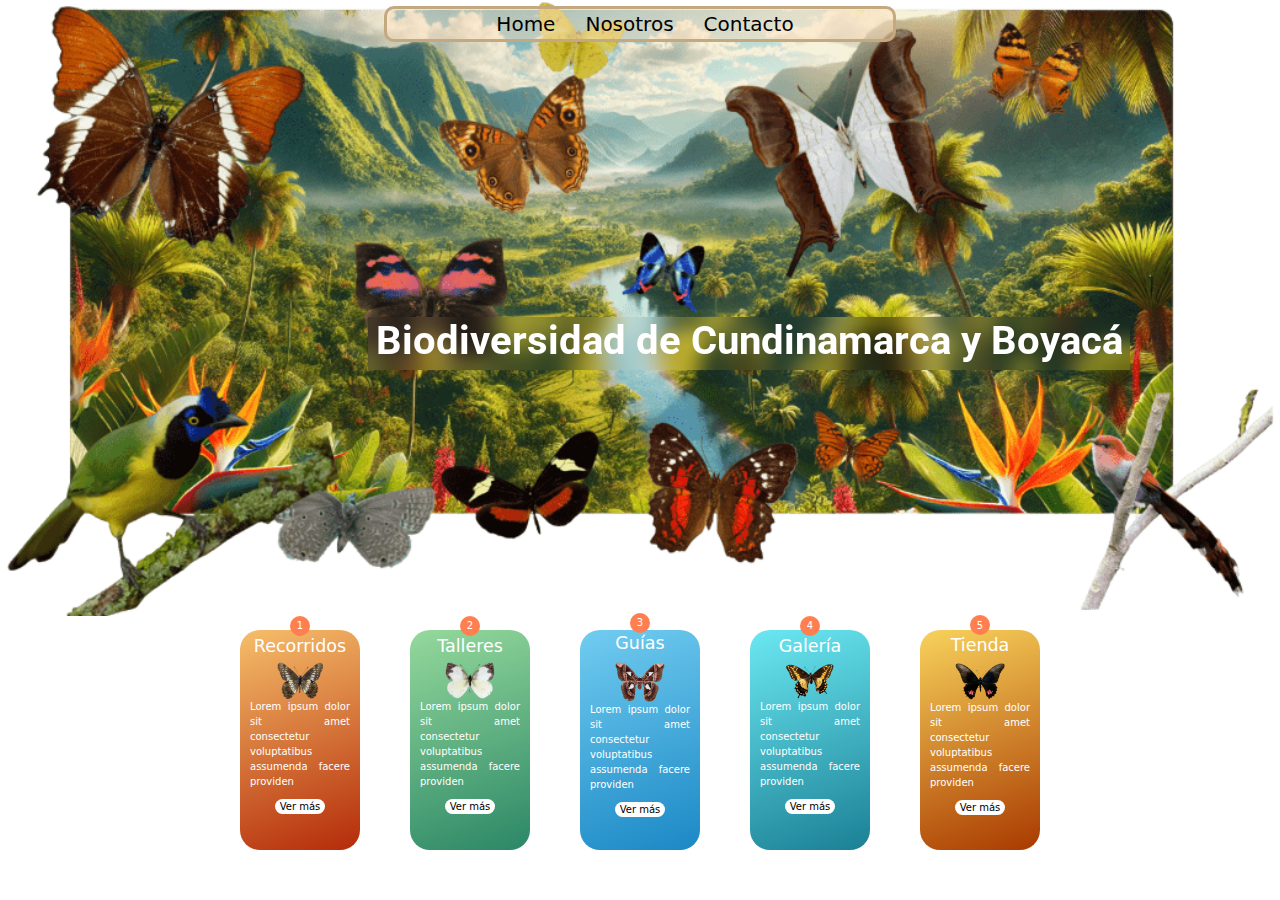
<file: index.html>
<!DOCTYPE html>
<html lang="es">

<head>
	<meta charset="UTF-8">
	<meta name="viewport" content="width=device-width, initial-scale=1">
	<title>Tibirita</title>
	<link href="https://cdn.jsdelivr.net/npm/bootstrap@5.3.0/dist/css/bootstrap.min.css" rel="stylesheet">
	<link rel="stylesheet" href="https://cdn.jsdelivr.net/npm/bootstrap-icons@1.11.3/font/bootstrap-icons.min.css">
	<link rel="stylesheet" href="styles.css">
	<link rel="preconnect" href="https://fonts.googleapis.com">
	<link rel="preconnect" href="https://fonts.gstatic.com" crossorigin>
	<link href="https://fonts.googleapis.com/css2?family=Tourney:ital,wght@0,100..900;1,100..900&display=swap"
		rel="stylesheet">
	<link href="https://fonts.googleapis.com/css2?family=Roboto:ital,wght@0,100..900;1,100..900&family=Tourney:ital,wght@0,100..900;1,100..900&display=swap" rel="stylesheet">
</head>

<body>

	<section class="section1 section-animada d-flex w-100 justify-content-center align-items-center"
		style="position: relative;">

		<div class="d-flex w-100 justify-content-center align-items-center">
			<nav class="d-flex justify-content-center ps-3 pe-3">
				<ul class="d-flex list-unstyled m-0 p-0" style="gap: 20px;">
					<li style="color: black;"><a href="/" style="text-decoration: none; color: black;">Home</a></li>
					<li style="color: black;">
						<button type="button" class="" style="border: none; background-color: transparent;" data-bs-toggle="modal"
							data-bs-target="#myModal1">
							Nosotros
						</button>
					</li>
					<li style="color: black;">
						<button type="button" class="" style="border: none; background-color: transparent;" data-bs-toggle="modal"
							data-bs-target="#myModal2">
							Contacto
						</button>
					</li>
					<!-- <li class="d-flex align-items-center">
						<i class="bi bi-search"></i>
						<input class="buscador" type="text" placeholder="Buscar">
					</li> -->
				</ul>
			</nav>
			<img class="portada" style="width: 99%;" src="imgs/portada.png" alt="">
			<div class="container position-absolute" style="width: auto; bottom: 40%; right: 15rem; backdrop-filter: blur(10px);">
				<h1 class="title text-center" style="">Biodiversidad de Cundinamarca y Boyacá</h1>
			</div>
		</div>

		<div class="modal" id="myModal1">
			<div class="modal-dialog" style="max-width: 80%; width: 80%;">
				<div class="modal-content">

					<!-- Modal Header -->
					<div class="modal-header">
						<h4 class="modal-title">Nosotros</h4>
						<button type="button" class="btn-close" data-bs-dismiss="modal"></button>
					</div>

					<!-- Modal body -->
					<div class="modal-body">
						Lorem ipsum dolor sit amet consectetur adipisicing elit. Aperiam aliquid consectetur quisquam natus placeat
						illo vitae ad veniam accusantium exercitationem! Ex expedita quidem placeat ipsam iusto enim sint eum
						repudiandae?
					</div>

					<!-- Modal footer -->
					<div class="modal-footer">
						<button type="button" class="btn btn-danger" data-bs-dismiss="modal">Cerrar</button>
					</div>

				</div>
			</div>
		</div>

		<div class="modal" id="myModal2">
			<div class="modal-dialog" style="max-width: 80%; width: 80%;">
				<div class="modal-content">

					<!-- Modal Header -->
					<div class="modal-header">
						<h4 class="modal-title">Contacto</h4>
						<button type="button" class="btn-close" data-bs-dismiss="modal"></button>
					</div>

					<!-- Modal body -->
					<div class="modal-body">
						<div>
							<h3>Teléfono</h3>
							<p>+57 3142075907</p>
						</div>
						<hr>
						<div>
							<h3>Correo</h3>
							<p>thhomasgt99@gmail.com</p>
						</div>
					</div>

					<!-- Modal footer -->
					<div class="modal-footer">
						<button type="button" class="btn btn-danger" data-bs-dismiss="modal">Cerrar</button>
					</div>

				</div>
			</div>
		</div>

		<div class="contenedor2 section-animada position-absolute">
			<div class="card card-1">
				<div class="card-num">1</div>
				<h3>Recorridos</h3>
				<img src="imgs/95.png" class="card-img" alt="">
				<p>Lorem ipsum dolor sit amet consectetur voluptatibus assumenda facere providen</p>
				<button class="btn-card recorridos">Ver más</button>
			</div>

			<div class="card card-2">
				<div class="card-num">2</div>
				<h3>Talleres</h3>
				<img src="imgs/112.png" class="card-img" alt="">
				<p>Lorem ipsum dolor sit amet consectetur voluptatibus assumenda facere providen</p>
				<button class="btn-card talleres">Ver más</button>
			</div>

			<div class="card card-3">
				<div class="card-num">3</div>
				<h3>Guías</h3>
				<img src="imgs/133.png" class="card-img" alt="">
				<p>Lorem ipsum dolor sit amet consectetur voluptatibus assumenda facere providen</p>
				<button class="btn-card guias">Ver más</button>
			</div>

			<div class="card card-4">
				<div class="card-num">4</div>
				<h3>Galería</h3>
				<img src="imgs/90.png" class="card-img" alt="">
				<p>Lorem ipsum dolor sit amet consectetur voluptatibus assumenda facere providen</p>
				<button class="btn-card galeria">Ver más</button>
			</div>

			<div class="card card-5">
				<div class="card-num">5</div>
				<h3>Tienda</h3>
				<img src="imgs/201.png" class="card-img" alt="">
				<p>Lorem ipsum dolor sit amet consectetur voluptatibus assumenda facere providen</p>
				<button class="btn-card tienda">Ver más</button>
			</div>

		</div>
	</section>

	<section class="section2 d-none">
		<h1>holis</h1>
	</section>

	<script src="https://cdn.jsdelivr.net/npm/bootstrap@5.3.0/dist/js/bootstrap.bundle.min.js"></script>
	<script>
		document.addEventListener("DOMContentLoaded", function () {
			const contentMap = {
				"recorridos": "<iframe src='./pages/recorridos.html' width='100%' height='1000px' scrolling='si'></iframe>",
				"talleres": "<iframe src='./pages/talleres.html' width='100%' height='725px' scrolling='si'></iframe>",
				"guias": "<iframe src='./pages/guias.html' width='100%' height='725px' scrolling='si'></iframe>",
				"galeria": "<iframe src='./pages/galeria.html' width='100%' height='725px' scrolling='si'></iframe>",
				"tienda": "<iframe src='./pages/tienda.html' width='100%' height='725px' scrolling='si'></iframe>",
				"default": "Pagina no encontrada"
			};

			function switchSection(contentKey) {
				const section1 = document.querySelector(".section1");
				const section2 = document.querySelector(".section2");

				if (section1) {
					section1.classList.add("salida");
					setTimeout(() => section1.classList.add("d-none"), 700);
				}

				if (section2) {
					section2.classList.remove("d-none");
					setTimeout(() => section2.classList.add("d-flex", "section-animada"), 700)
					section2.innerHTML = contentMap[contentKey] || contentMap["default"];
				}
			}

			document.querySelectorAll(".btn-card").forEach(button => {
				button.addEventListener("click", function () {
					const secondClass = button.classList[1];
					if (secondClass) {
						switchSection(secondClass);
					}
				});
			});

			function loadDynamicContent() {
				const params = new URLSearchParams(window.location.search);
				const page = params.get("page");
				if (page) {
					switchSection(page);
				}
			}

			loadDynamicContent();
		});
	</script>
</body>

</html>
</file>
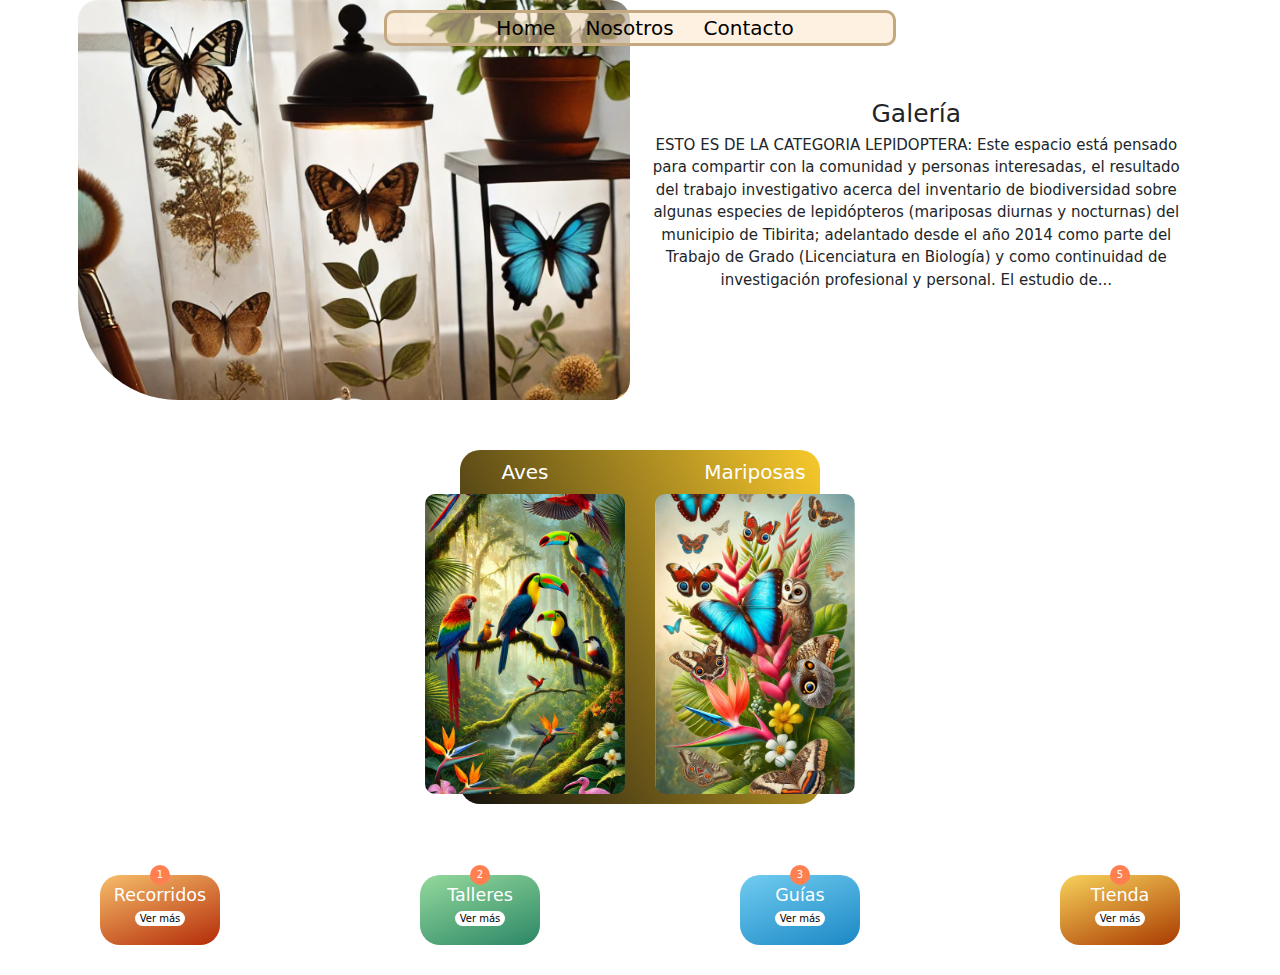
<file: pages/galeria.html>
<!DOCTYPE html>
<html lang="en">

<head>
	<meta charset="UTF-8">
	<meta name="viewport" content="width=device-width, initial-scale=1">
	<title>Tibirita</title>
	<link href="https://cdn.jsdelivr.net/npm/bootstrap@5.3.0/dist/css/bootstrap.min.css" rel="stylesheet">
	<link rel="stylesheet" href="https://cdn.jsdelivr.net/npm/bootstrap-icons@1.11.3/font/bootstrap-icons.min.css">
	<link rel="stylesheet" href="../styles.css">
	<link rel="preconnect" href="https://fonts.googleapis.com">
	<link rel="preconnect" href="https://fonts.gstatic.com" crossorigin>
	<link href="https://fonts.googleapis.com/css2?family=Tourney:ital,wght@0,100..900;1,100..900&display=swap"
		rel="stylesheet">
</head>

<body>
	<section class="section1 section-animada d-flex w-100 justify-content-center align-items-center flex-column"
		style="position: relative;">
		<div class="d-flex w-100 justify-content-center align-items-center contenedor-recorridos container">
			<nav class="d-flex justify-content-center ps-3 pe-3">
				<ul class="d-flex list-unstyled m-0 p-0" style="gap: 20px;">
					<li style="color: black;"><a href="/" style="text-decoration: none; color: black;">Home</a></li>
					<li style="color: black;">
						<button type="button" class="" style="border: none; background-color: transparent;" data-bs-toggle="modal"
							data-bs-target="#myModal1">
							Nosotros
						</button>
					</li>
					<li style="color: black;">
						<button type="button" class="" style="border: none; background-color: transparent;" data-bs-toggle="modal"
							data-bs-target="#myModal2">
							Contacto
						</button>
					</li>
					<!-- <li class="d-flex align-items-center">
						<i class="bi bi-search"></i>
						<input class="buscador" type="text" placeholder="Buscar">
					</li> -->
				</ul>
			</nav>
			<!-- <img class="portada" style="margin-top: 5rem" src="../imgs/portada1.png" alt=""> -->
			<div class="parallax parallax-galeria"></div>
			<div class="contenedor-texto" style="margin: 1rem; text-align: center;">
				<h1>Galería</h1>
				<p>ESTO ES DE LA CATEGORIA LEPIDOPTERA: Este espacio está pensado para compartir con la comunidad y personas
					interesadas, el resultado del trabajo investigativo acerca del inventario de biodiversidad sobre algunas
					especies de lepidópteros (mariposas diurnas y nocturnas) del municipio de Tibirita; adelantado desde el año
					2014 como parte del Trabajo de Grado (Licenciatura en Biología) y como continuidad de investigación
					profesional y personal. El estudio de...</p>
			</div>
		</div>

		<div class="modal" id="myModal1">
			<div class="modal-dialog" style="max-width: 80%; width: 80%;">
				<div class="modal-content">

					<!-- Modal Header -->
					<div class="modal-header">
						<h4 class="modal-title">Nosotros</h4>
						<button type="button" class="btn-close" data-bs-dismiss="modal"></button>
					</div>

					<!-- Modal body -->
					<div class="modal-body">
						Lorem ipsum dolor sit amet consectetur adipisicing elit. Aperiam aliquid consectetur quisquam natus placeat
						illo vitae ad veniam accusantium exercitationem! Ex expedita quidem placeat ipsam iusto enim sint eum
						repudiandae?
					</div>

					<!-- Modal footer -->
					<div class="modal-footer">
						<button type="button" class="btn btn-danger" data-bs-dismiss="modal">Cerrar</button>
					</div>

				</div>
			</div>
		</div>

		<div class="modal" id="myModal2">
			<div class="modal-dialog" style="max-width: 80%; width: 80%;">
				<div class="modal-content">

					<!-- Modal Header -->
					<div class="modal-header">
						<h4 class="modal-title">Contacto</h4>
						<button type="button" class="btn-close" data-bs-dismiss="modal"></button>
					</div>

					<!-- Modal body -->
					<div class="modal-body">
						<div>
							<h3>Teléfono</h3>
							<p>+57 3142075907</p>
						</div>
						<hr>
						<div>
							<h3>Correo</h3>
							<p>thhomasgt99@gmail.com</p>
						</div>
					</div>

					<!-- Modal footer -->
					<div class="modal-footer">
						<button type="button" class="btn btn-danger" data-bs-dismiss="modal">Close</button>
					</div>

				</div>
			</div>
		</div>

		<div class="modal" id="myModal3">
			<div class="modal-dialog" style="max-width: 80%; width: 80%;">
				<div class="modal-content">

					<!-- Modal Header -->
					<div class="modal-header">
						<h4 class="modal-title">Aves</h4>
						<button type="button" class="btn-close" data-bs-dismiss="modal"></button>
					</div>

					<!-- Modal body -->
					<div class="modal-body d-grid gap-2 modal-animal" style="">
						<div>
							<img src="../imgs/carriqui.png" alt="">
							<span>Nombre</span>
						</div>

						<div>
							<img src="../imgs/cuco_ardilla.png" alt="">
							<span>Nombre</span>
						</div>

						<div>
							<img src="../imgs/cuco_ardilla.png" alt="">
							<span>Nombre</span>
						</div>

					</div>

					<!-- Modal footer -->
					<div class="modal-footer">
						<button type="button" class="btn btn-danger" data-bs-dismiss="modal">Close</button>
					</div>

				</div>
			</div>
		</div>

		<div class="modal" id="myModal4">
			<div class="modal-dialog" style="max-width: 80%; width: 80%;">
				<div class="modal-content">

					<!-- Modal Header -->
					<div class="modal-header">
						<h1 class="modal-title">Mariposas</h1>
						<button type="button" class="btn-close" data-bs-dismiss="modal"></button>
					</div>

					<!-- Modal body -->
					<div class="modal-body d-grid gap-2 modal-animal">
						<div style="width: 80%; margin-left: 1rem;  border-radius: 50px;background: #e0e0e0; box-shadow:  20px 20px 14px #bebebe,-20px -20px 14px transparent; padding: 3rem;">
							<img src="../imgs/112.png" alt="">
							<span style="text-align: left;display: flex;">
								<h4 style="font-weight: bold;">Nombre específico:</h4> <i style="padding-left: 1rem;">thomas</i>
							</span>
							<span style="text-align: left;display: flex;">
								<h4 style="font-weight: bold;">Nombre común:</h4>
								<div style="padding-left: 1rem;">thomas</div>
							</span>
							<span style="text-align: left; text-align: justify;">
								<h4 style="font-weight: bold; display: inline;">Descripción:</h4>
								Lorem ipsum dolor sit amet consectetur adipisicing elit. Aperiam aliquid consectetur quisquam natus
								placeat
								illo vitae ad veniam accusantium exercitationem! Ex expedita quidem placeat ipsam iusto enim sint eum
								repudiandae?
							</span>
						</div>

						<div style="width: 80%; margin-left: 1rem; margin-top: 3rem; border-radius: 50px; background: #e0e0e0; box-shadow:  20px 20px 14px #bebebe,-20px -20px 14px transparent; padding: 3rem;">
							<img src="../imgs/133.png" alt="">
							<span style="text-align: left;display: flex;">
								<h4 style="font-weight: bold;">Nombre específico:</h4> <i style="padding-left: 1rem;">thomas</i>
							</span>
							<span style="text-align: left;display: flex;">
								<h4 style="font-weight: bold;">Nombre común:</h4>
								<div style="padding-left: 1rem;">thomas</div>
							</span>
							<span style="text-align: left; text-align: justify;">
								<h4 style="font-weight: bold; display: inline;">Descripción:</h4>
								Lorem ipsum dolor sit amet consectetur adipisicing elit. Aperiam aliquid consectetur quisquam natus
								placeat
								illo vitae ad veniam accusantium exercitationem! Ex expedita quidem placeat ipsam iusto enim sint eum
								repudiandae?
							</span>
						</div>

						<div>
							<img src="../imgs/133.png" alt="">
							<span>Nombre</span>
						</div>

						<div>
							<img src="../imgs/201.png" alt="">
							<span>Nombre</span>
						</div>

						<div>
							<img src="../imgs/201.png" alt="">
							<span>Nombre</span>
						</div>
					</div>

					<!-- Modal footer -->
					<div class="modal-footer">
						<button type="button" class="btn btn-danger" data-bs-dismiss="modal">Close</button>
					</div>

				</div>
			</div>
		</div>

		<div class="card-white" style=" ">

			<div class="card-recorridos d-grid gap-5" style="width: 80%;">
				<div class="d-flex" style="flex-direction: column;">
					<h2>Aves</h2>
					<div class="card-container">
						<div class="card-galeria">
							<div class="card-face card-face-aves front">
								<!-- <img src="../imgs/aves.png" alt="" style="width: 100%;"> -->
							</div>
							<div class="card-face back">
								<button type="button" class="boton-galeria" style="border: none;" data-bs-toggle="modal"
									data-bs-target="#myModal3">
									Ver Galería de Aves
								</button>
							</div>
						</div>
					</div>
				</div>

				<div class="d-flex" style="flex-direction: column;">
					<h2>Mariposas</h2>
					<div class="card-container">
						<div class="card-galeria">
							<div class="card-face card-face-mariposas front">
								<!-- <img src="../imgs/aves.png" alt="" style="width: 100%;"> -->
							</div>
							<div class="card-face back">
								<button type="button" class="boton-galeria" style="border: none;" data-bs-toggle="modal"
									data-bs-target="#myModal4">
									Ver Galería de Mariposas
								</button>
							</div>
						</div>
					</div>
				</div>
			</div>

		</div>
		<hr>
		<div class="d-flex justify-content-around w-100 mb-5">
			<div class="card card-1" style="padding-top: 2rem;height: 7rem;">
				<div class="card-num">1</div>
				<h3>Recorridos</h3>
				<button class="btn-card recorridos">Ver más</button>
			</div>

			<div class="card card-2" style="padding-top: 2rem;height: 7rem;">
				<div class="card-num">2</div>
				<h3>Talleres</h3>
				<button class="btn-card talleres">Ver más</button>
			</div>

			<div class="card card-3" style="padding-top: 2rem;height: 7rem;">
				<div class="card-num">3</div>
				<h3>Guías</h3>
				<button class="btn-card guias">Ver más</button>
			</div>

			<!-- <div class="card card-4" style="padding-top: 2rem;height: 7rem;">
				<div class="card-num">4</div>
				<h3>Galería</h3>
				<button class="btn-card galeria">Ver más</button>
			</div> -->

			<div class="card card-5" style="padding-top: 2rem;height: 7rem;">
				<div class="card-num">5</div>
				<h3>Tienda</h3>
				<button class="btn-card tienda">Ver más</button>
			</div>
		</div>
	</section>

	<section class="section2 d-none">
		<h1>holis</h1>
	</section>

	<script src="https://cdn.jsdelivr.net/npm/bootstrap@5.3.0/dist/js/bootstrap.bundle.min.js"></script>
	<script>
		document.addEventListener("DOMContentLoaded", function () {
			const contentMap = {
				"recorridos": "<iframe src='./recorridos.html' width='100%' height='1000px' scrolling='si'></iframe>",
				"talleres": "<iframe src='./talleres.html' width='100%' height='725px' scrolling='si'></iframe>",
				"guias": "<iframe src='./guias.html' width='100%' height='725px' scrolling='si'></iframe>",
				"galeria": "<iframe src='./galeria.html' width='100%' height='725px' scrolling='si'></iframe>",
				"tienda": "<iframe src='./tienda.html' width='100%' height='725px' scrolling='si'></iframe>",
				"default": "Pagina no encontrada"
			};

			function switchSection(contentKey) {
				const section1 = document.querySelector(".section1");
				const section2 = document.querySelector(".section2");

				if (section1) {
					section1.classList.add("salida");
					setTimeout(() => section1.classList.add("d-none"), 700);
				}

				if (section2) {
					section2.classList.remove("d-none");
					setTimeout(() => section2.classList.add("d-flex", "section-animada"), 700)
					section2.innerHTML = contentMap[contentKey] || contentMap["default"];
				}
			}

			document.querySelectorAll(".btn-card").forEach(button => {
				button.addEventListener("click", function () {
					const secondClass = button.classList[1];
					if (secondClass) {
						switchSection(secondClass);
					}
				});
			});

			function loadDynamicContent() {
				const params = new URLSearchParams(window.location.search);
				const page = params.get("page");
				if (page) {
					switchSection(page);
				}
			}

			loadDynamicContent();
		});
	</script>
</body>

</html>
</file>
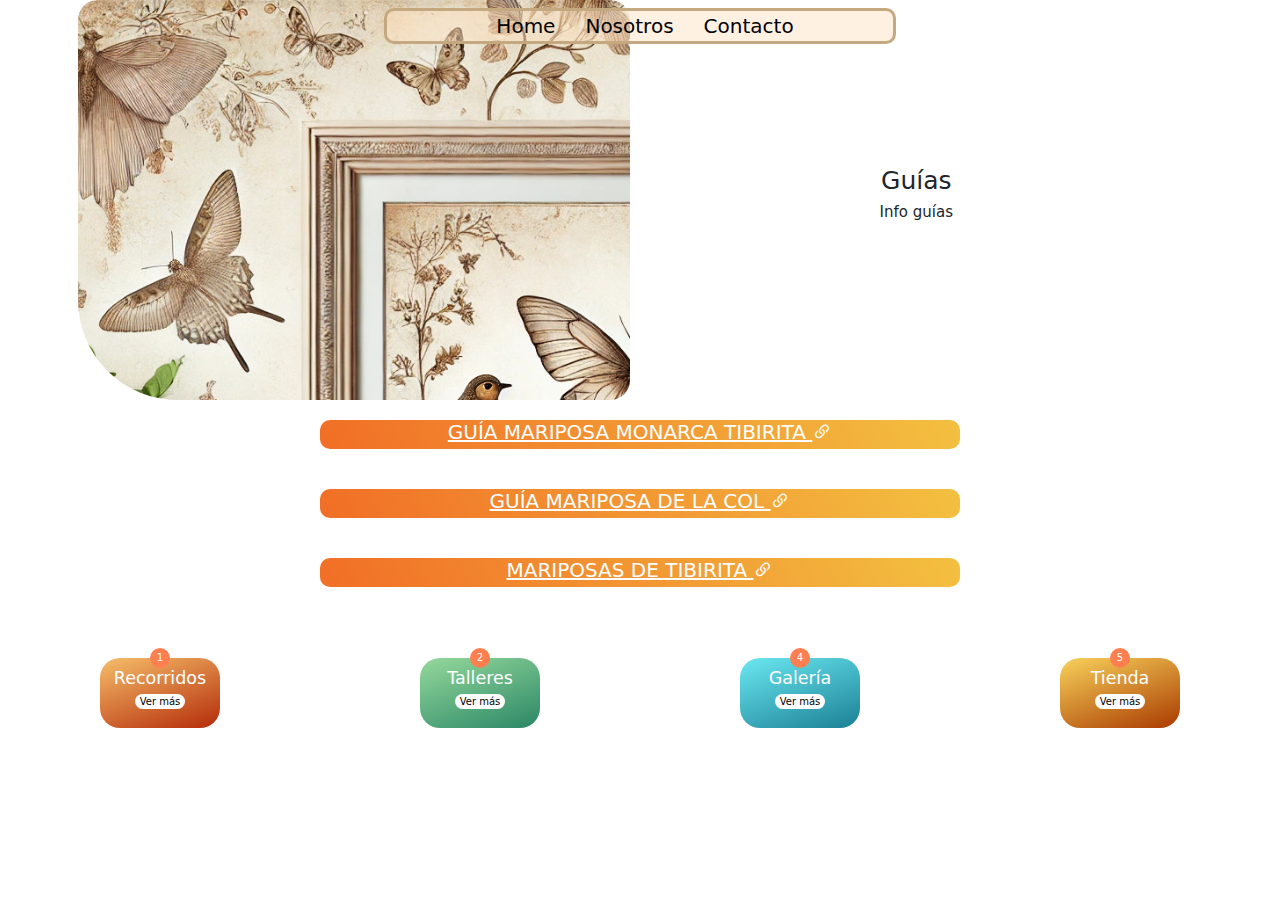
<file: pages/guias.html>
<!DOCTYPE html>
<html lang="en">

<head>
  <meta charset="UTF-8">
  <meta name="viewport" content="width=device-width, initial-scale=1">
  <title>Tibirita</title>
  <link href="https://cdn.jsdelivr.net/npm/bootstrap@5.3.0/dist/css/bootstrap.min.css" rel="stylesheet">
  <link rel="stylesheet" href="https://cdn.jsdelivr.net/npm/bootstrap-icons@1.11.3/font/bootstrap-icons.min.css">
  <link rel="stylesheet" href="../styles.css">
  <link rel="preconnect" href="https://fonts.googleapis.com">
  <link rel="preconnect" href="https://fonts.gstatic.com" crossorigin>
  <link href="https://fonts.googleapis.com/css2?family=Tourney:ital,wght@0,100..900;1,100..900&display=swap"
    rel="stylesheet">
</head>

<body>
  <section class="section1 section-animada d-flex w-100 justify-content-center align-items-center flex-column"
    style="position: relative;">
    <div class="d-flex w-100 justify-content-center align-items-center contenedor-recorridos container">
      <nav class="d-flex justify-content-center ps-3 pe-3">
				<ul class="d-flex list-unstyled m-0 p-0" style="gap: 20px;">
					<li style="color: black;"><a href="/" style="text-decoration: none; color: black;">Home</a></li>
					<li style="color: black;">
						<button type="button" class="" style="border: none; background-color: transparent;" data-bs-toggle="modal"
							data-bs-target="#myModal1">
							Nosotros
						</button>
					</li>
					<li style="color: black;">
						<button type="button" class="" style="border: none; background-color: transparent;" data-bs-toggle="modal"
							data-bs-target="#myModal2">
							Contacto
						</button>
					</li>
					<!-- <li class="d-flex align-items-center">
						<i class="bi bi-search"></i>
						<input class="buscador" type="text" placeholder="Buscar">
					</li> -->
				</ul>
			</nav>
      <!-- <img class="portada" style="margin-top: 5rem" src="../imgs/portada3.png" alt=""> -->
       <div class="parallax parallax-guias"></div>
      <div class="contenedor-texto" style="margin: 1rem; text-align: center;">
        <h1>Guías</h1>
        <p>Info guías</p>

      </div>
    </div>

    <div class="modal" id="myModal1">
			<div class="modal-dialog" style="max-width: 80%; width: 80%;">
				<div class="modal-content">

					<!-- Modal Header -->
					<div class="modal-header">
						<h4 class="modal-title">Nosotros</h4>
						<button type="button" class="btn-close" data-bs-dismiss="modal"></button>
					</div>

					<!-- Modal body -->
					<div class="modal-body">
						Lorem ipsum dolor sit amet consectetur adipisicing elit. Aperiam aliquid consectetur quisquam natus placeat
						illo vitae ad veniam accusantium exercitationem! Ex expedita quidem placeat ipsam iusto enim sint eum
						repudiandae?
					</div>

					<!-- Modal footer -->
					<div class="modal-footer">
						<button type="button" class="btn btn-danger" data-bs-dismiss="modal">Cerrar</button>
					</div>

				</div>
			</div>
		</div>

		<div class="modal" id="myModal2">
			<div class="modal-dialog" style="max-width: 80%; width: 80%;">
				<div class="modal-content">

					<!-- Modal Header -->
					<div class="modal-header">
						<h4 class="modal-title">Contacto</h4>
						<button type="button" class="btn-close" data-bs-dismiss="modal"></button>
					</div>

					<!-- Modal body -->
					<div class="modal-body">
						<div>
							<h3>Teléfono</h3>
							<p>+57 3142075907</p>
						</div>
						<hr>
						<div>
							<h3>Correo</h3>
							<p>thhomasgt99@gmail.com</p>
						</div>
					</div>

					<!-- Modal footer -->
					<div class="modal-footer">
						<button type="button" class="btn btn-danger" data-bs-dismiss="modal">Cerrar</button>
					</div>

				</div>
			</div>
		</div>

    <div class="container-guias d-flex justify-content-between mb-5" style="flex-direction: column;">

      <a target="_blank"
        href="https://fieldguides.fieldmuseum.org/es/gu%C3%ADas/gu%C3%ADa/1067?fbclid=PAZXh0bgNhZW0CMTEAAaYWDt6UWFzbm5YRPOukIk96HHLySD0MumlHvSKlO9RFeu9WTZhddkCtbMQ_aem_HgegjCUBN9AJWV0X_4Xq5g"
        style="text-align: center; color: white; background-color: #FBAB7E;background-color: #f16e26;
background-image: linear-gradient(62deg, #f16e26 0%, #f3c040 100%); margin-bottom: 2rem; margin-top: 2rem;width: 100%;">
        <h2>GUÍA MARIPOSA MONARCA TIBIRITA <i class="bi bi-link-45deg"></i></h2>
      </a>

      <a target="_blank"
        href="https://fieldguides.fieldmuseum.org/es/gu%C3%ADas/gu%C3%ADa/1068?fbclid=PAZXh0bgNhZW0CMTEAAaaxs6Doyr7mHoxhwSv4_-wUpgvhqghscaMiisNHqlkieivKpNl8Wp7Coh0_aem_RR8qASgY-8atfA7859YRGg"
        style="text-align: center; color: white; background-color: #FBAB7E;background-color: #f16e26;
background-image: linear-gradient(62deg, #f16e26 0%, #f3c040 100%);
 margin-bottom: 2rem; margin-top: 2rem;width: 100%;">
        <h2>GUÍA MARIPOSA DE LA COL <i class="bi bi-link-45deg"></i></h2>
      </a>

      <a target="_blank"
        href="https://fieldguides.cidersoft.com/es/gu%C3%ADas/gu%C3%ADa/507?fbclid=PAZXh0bgNhZW0CMTEAAaZdJfilRoUQrdJB7x9yM_LkgN8qLF_6O5vvzYBHxWNTwNKb7hfuCgALq3U_aem_l-dMsjp22LMj0WYDL_56SA"
        style="text-align: center; color: white; background-color: #FBAB7E;background-color: #f16e26;
background-image: linear-gradient(62deg, #f16e26 0%, #f3c040 100%);
 margin-bottom: 2rem; margin-top: 2rem;width: 100%;">
        <h2>MARIPOSAS DE TIBIRITA <i class="bi bi-link-45deg"></i></h2>
      </a>

    </div>
    <hr>
    <div class="d-flex justify-content-around w-100 mb-5">
      <div class="card card-1" style="padding-top: 2rem;height: 7rem;">
        <div class="card-num">1</div>
        <h3>Recorridos</h3>
        <button class="btn-card recorridos">Ver más</button>
      </div>

      <div class="card card-2" style="padding-top: 2rem;height: 7rem;">
        <div class="card-num">2</div>
        <h3>Talleres</h3>
        <button class="btn-card talleres">Ver más</button>
      </div>

      <!-- <div class="card card-3" style="padding-top: 2rem;height: 7rem;">
				<div class="card-num">3</div>
				<h3>Guías</h3>
				<button class="btn-card guias">Ver más</button>
			</div> -->

      <div class="card card-4" style="padding-top: 2rem;height: 7rem;">
        <div class="card-num">4</div>
        <h3>Galería</h3>
        <button class="btn-card galeria">Ver más</button>
      </div>

      <div class="card card-5" style="padding-top: 2rem;height: 7rem;">
        <div class="card-num">5</div>
        <h3>Tienda</h3>
        <button class="btn-card tienda">Ver más</button>
      </div>
    </div>
  </section>

  <section class="section2 d-none">
    <h1>holis</h1>
  </section>

  <script src="https://cdn.jsdelivr.net/npm/bootstrap@5.3.0/dist/js/bootstrap.bundle.min.js"></script>
  <script>
    document.addEventListener("DOMContentLoaded", function () {
      const contentMap = {
        "recorridos": "<iframe src='./recorridos.html' width='100%' height='1000px' scrolling='si'></iframe>",
        "talleres": "<iframe src='./talleres.html' width='100%' height='725px' scrolling='si'></iframe>",
        "guias": "<iframe src='./guias.html' width='100%' height='725px' scrolling='si'></iframe>",
        "galeria": "<iframe src='./galeria.html' width='100%' height='725px' scrolling='si'></iframe>",
        "tienda": "<iframe src='./tienda.html' width='100%' height='725px' scrolling='si'></iframe>",
        "default": "Pagina no encontrada"
      };

      function switchSection(contentKey) {
        const section1 = document.querySelector(".section1");
        const section2 = document.querySelector(".section2");

        if (section1) {
          section1.classList.add("salida");
          setTimeout(() => section1.classList.add("d-none"), 700);
        }

        if (section2) {
          section2.classList.remove("d-none");
          setTimeout(() => section2.classList.add("d-flex", "section-animada"), 700)
          section2.innerHTML = contentMap[contentKey] || contentMap["default"];
        }
      }

      document.querySelectorAll(".btn-card").forEach(button => {
        button.addEventListener("click", function () {
          const secondClass = button.classList[1];
          if (secondClass) {
            switchSection(secondClass);
          }
        });
      });

      function loadDynamicContent() {
        const params = new URLSearchParams(window.location.search);
        const page = params.get("page");
        if (page) {
          switchSection(page);
        }
      }

      loadDynamicContent();
    });
  </script>
</body>

</html>
</file>
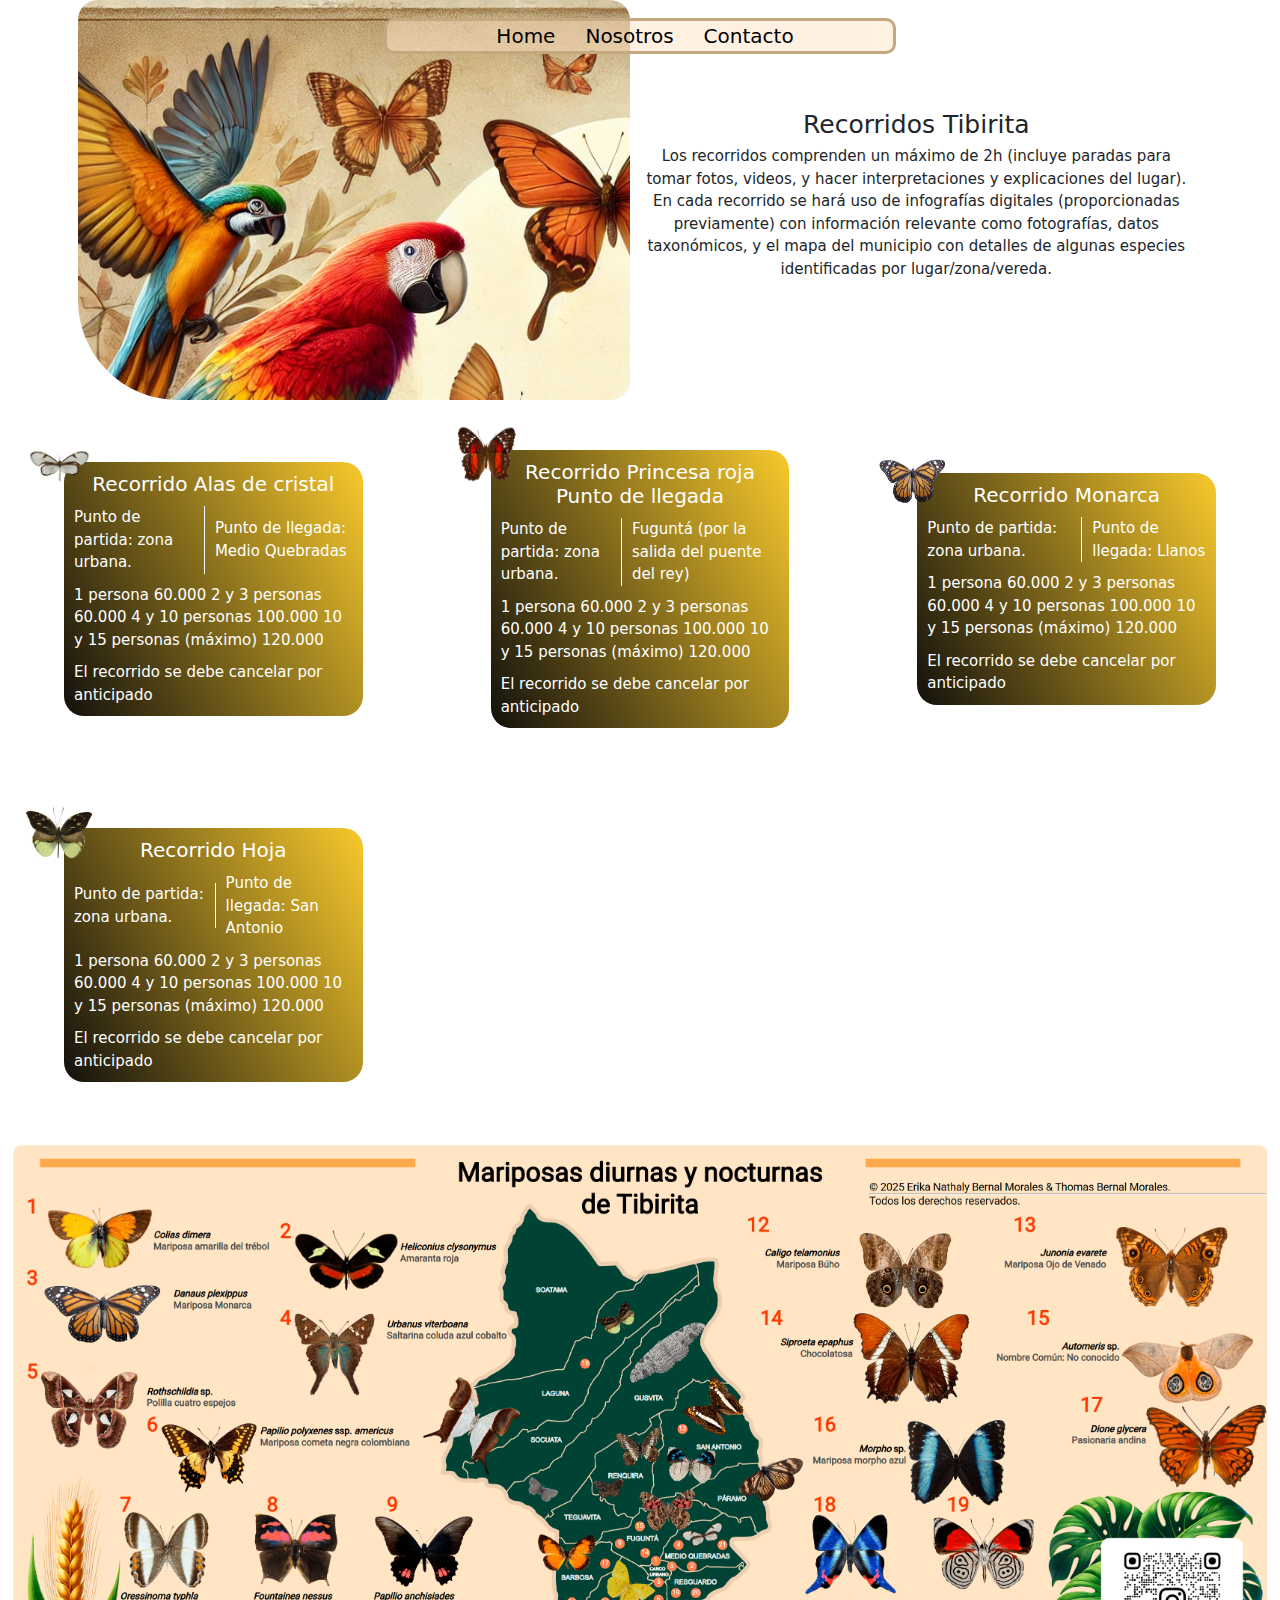
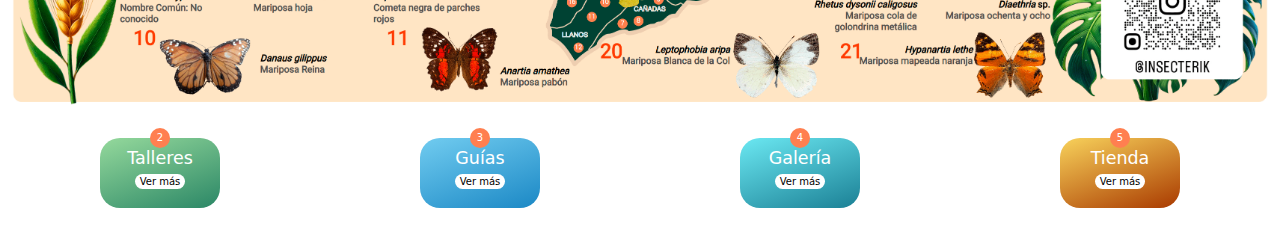
<file: pages/recorridos.html>
<!DOCTYPE html>
<html lang="en">

<head>
	<meta charset="UTF-8">
	<meta name="viewport" content="width=device-width, initial-scale=1">
	<title>Tibirita</title>
	<link href="https://cdn.jsdelivr.net/npm/bootstrap@5.3.0/dist/css/bootstrap.min.css" rel="stylesheet">
	<link rel="stylesheet" href="https://cdn.jsdelivr.net/npm/bootstrap-icons@1.11.3/font/bootstrap-icons.min.css">
	<link rel="stylesheet" href="../styles.css">
	<link rel="preconnect" href="https://fonts.googleapis.com">
	<link rel="preconnect" href="https://fonts.gstatic.com" crossorigin>
	<link href="https://fonts.googleapis.com/css2?family=Tourney:ital,wght@0,100..900;1,100..900&display=swap"
		rel="stylesheet">
</head>

<body>
	<section class="section1 section-animada d-flex w-100 justify-content-center align-items-center flex-column"
		style="position: relative;">
		<div class="d-flex w-100 justify-content-center align-items-center contenedor-recorridos container">
			
			<nav class="d-flex justify-content-center ps-3 pe-3">
				<ul class="d-flex list-unstyled m-0 p-0" style="gap: 20px;">
					<li style="color: black;"><a href="/" style="text-decoration: none; color: black;">Home</a></li>
					<li style="color: black;">
						<button type="button" class="" style="border: none; background-color: transparent;" data-bs-toggle="modal"
							data-bs-target="#myModal1">
							Nosotros
						</button>
					</li>
					<li style="color: black;">
						<button type="button" class="" style="border: none; background-color: transparent;" data-bs-toggle="modal"
							data-bs-target="#myModal2">
							Contacto
						</button>
					</li>
					<!-- <li class="d-flex align-items-center">
						<i class="bi bi-search"></i>
						<input class="buscador" type="text" placeholder="Buscar">
					</li> -->
				</ul>
			</nav>
			<!-- <img class="portada" style="margin-top: 5rem" src="../imgs/portada1.png" alt=""> -->
			 <div class="parallax parallax-recorridos"></div>
			<div class="contenedor-texto" style="margin: 1rem; text-align: center;">
				<h1>Recorridos Tibirita</h1>
				<p>Los recorridos comprenden un máximo de 2h (incluye paradas para tomar fotos, videos, y hacer interpretaciones
					y explicaciones del lugar). En cada recorrido se hará uso de infografías digitales (proporcionadas
					previamente) con información relevante como fotografías, datos taxonómicos, y el mapa del municipio con
					detalles de algunas especies identificadas por lugar/zona/vereda. </p>
				
			</div>
		</div>

		<div class="modal" id="myModal1">
			<div class="modal-dialog" style="max-width: 80%; width: 80%;">
				<div class="modal-content">

					<!-- Modal Header -->
					<div class="modal-header">
						<h4 class="modal-title">Nosotros</h4>
						<button type="button" class="btn-close" data-bs-dismiss="modal"></button>
					</div>

					<!-- Modal body -->
					<div class="modal-body">
						Lorem ipsum dolor sit amet consectetur adipisicing elit. Aperiam aliquid consectetur quisquam natus placeat
						illo vitae ad veniam accusantium exercitationem! Ex expedita quidem placeat ipsam iusto enim sint eum
						repudiandae?
					</div>

					<!-- Modal footer -->
					<div class="modal-footer">
						<button type="button" class="btn btn-danger" data-bs-dismiss="modal">Cerrar</button>
					</div>

				</div>
			</div>
		</div>

		<div class="modal" id="myModal2">
			<div class="modal-dialog" style="max-width: 80%; width: 80%;">
				<div class="modal-content">

					<!-- Modal Header -->
					<div class="modal-header">
						<h4 class="modal-title">Contacto</h4>
						<button type="button" class="btn-close" data-bs-dismiss="modal"></button>
					</div>

					<!-- Modal body -->
					<div class="modal-body">
						<div>
							<h3>Teléfono</h3>
							<p>+57 3142075907</p>
						</div>
						<hr>
						<div>
							<h3>Correo</h3>
							<p>thhomasgt99@gmail.com</p>
						</div>
					</div>

					<!-- Modal footer -->
					<div class="modal-footer">
						<button type="button" class="btn btn-danger" data-bs-dismiss="modal">Cerrar</button>
					</div>

				</div>
			</div>
		</div>

		 <div class="d-grid card-white card-white" >
			<div class="card-recorridos " style="position: relative;">
				<img src="../imgs/77.png" style=" position: absolute; width: 7rem; height: 7rem; top: -3rem;
    left: -4rem;">
				<h2>Recorrido Alas de cristal</h2>
				<div>
					<p>Punto de partida: zona urbana.</p>
					<p>Punto de llegada: Medio Quebradas</p>
				</div>
				<p> 1 persona 60.000 2 y 3 personas 60.000 4 y 10 personas 100.000 10 y 15 personas (máximo) 120.000
				</p>
				<span>El recorrido se debe cancelar por anticipado</span>
			</div>

			<div class="card-recorridos " style="position: relative;">
				<img src="../imgs/26.png" class="" style=" position: absolute; width: 7rem; height: 7rem; top: -3rem;
    left: -4rem;">
				<h2>Recorrido Princesa roja Punto de llegada</h2>
				<div>
					<p>Punto de partida: zona urbana.</p>
					<p>Fuguntá (por la salida del puente del rey)</p>
				</div>
				<p> 1 persona 60.000 2 y 3 personas 60.000 4 y 10 personas 100.000 10 y 15 personas (máximo) 120.000
				</p>
				<span>El recorrido se debe cancelar por anticipado</span>
			</div>

			<div class="card-recorridos " style="position: relative;">
				<img src="../imgs/39.png" class="" style=" position: absolute; width: 7rem; height: 7rem; top: -3rem;
    left: -4rem;">
				<h2>Recorrido Monarca</h2>
				<div>
					<p>Punto de partida: zona urbana.</p>
					<p>Punto de llegada: Llanos</p>
				</div>
				<p> 1 persona 60.000 2 y 3 personas 60.000 4 y 10 personas 100.000 10 y 15 personas (máximo) 120.000
				</p>
				<span>El recorrido se debe cancelar por anticipado</span>
			</div>

			<div class="card-recorridos " style="position: relative;">
				<img src="../imgs/115.png" class="" style=" position: absolute; width: 7rem; height: 7rem; top: -3rem;
    left: -4rem;">
				<h2>Recorrido Hoja</h2>
				<div>
					<p>Punto de partida: zona urbana.</p>
					<p>Punto de llegada: San Antonio</p>
				</div>
				<p> 1 persona 60.000 2 y 3 personas 60.000 4 y 10 personas 100.000 10 y 15 personas (máximo) 120.000
				</p>
				<span>El recorrido se debe cancelar por anticipado</span>
			</div>
		</div>

		<div>
			<img src="../imgs/mariposas.png" alt="" style="width: 100%;">
		</div>

		<hr>
		<div class="d-flex justify-content-around w-100 mb-5" >
			<div class="card card-2" style="padding-top: 2rem;height: 7rem;">
				<div class="card-num">2</div>
				<h3>Talleres</h3>
				<button class="btn-card talleres">Ver más</button>
			</div>

			<div class="card card-3" style="padding-top: 2rem;height: 7rem;">
				<div class="card-num">3</div>
				<h3>Guías</h3>
				<button class="btn-card guias">Ver más</button>
			</div>

			<div class="card card-4" style="padding-top: 2rem;height: 7rem;">
				<div class="card-num">4</div>
				<h3>Galería</h3>
				<button class="btn-card galeria">Ver más</button>
			</div>

			<div class="card card-5" style="padding-top: 2rem;height: 7rem;">
				<div class="card-num">5</div>
				<h3>Tienda</h3>
				<button class="btn-card tienda">Ver más</button>
			</div>
		</div>
	</section>

	<section class="section2 d-none">
		<h1>holis</h1>
	</section>
	
	<script src="https://cdn.jsdelivr.net/npm/bootstrap@5.3.0/dist/js/bootstrap.bundle.min.js"></script>
	<script>
		document.addEventListener("DOMContentLoaded", function () {
    const contentMap = {
        "recorridos": "<iframe src='./recorridos.html' width='100%' height='1000px' scrolling='si'></iframe>",
        "talleres": "<iframe src='./talleres.html' width='100%' height='725px' scrolling='si'></iframe>",
        "guias": "<iframe src='./guias.html' width='100%' height='725px' scrolling='si'></iframe>",
        "galeria": "<iframe src='./galeria.html' width='100%' height='725px' scrolling='si'></iframe>",
        "tienda": "<iframe src='./tienda.html' width='100%' height='725px' scrolling='si'></iframe>",
        "default": "Pagina no encontrada"
    };

    function switchSection(contentKey) {
        const section1 = document.querySelector(".section1");
        const section2 = document.querySelector(".section2");

        if (section1) {
            section1.classList.add("salida");
            setTimeout(() => section1.classList.add("d-none"), 700);
        }
        
        if (section2) {
            section2.classList.remove("d-none");
            setTimeout(() => section2.classList.add("d-flex", "section-animada"), 700)
            section2.innerHTML = contentMap[contentKey] || contentMap["default"];
        }
    }

    document.querySelectorAll(".btn-card").forEach(button => {
        button.addEventListener("click", function () {
            const secondClass = button.classList[1];
            if (secondClass) {
                switchSection(secondClass);
            }
        });
    });

    function loadDynamicContent() {
        const params = new URLSearchParams(window.location.search);
        const page = params.get("page");
        if (page) {
            switchSection(page);
        }
    }

    loadDynamicContent();
});
	</script>
</body>

</html>
</file>
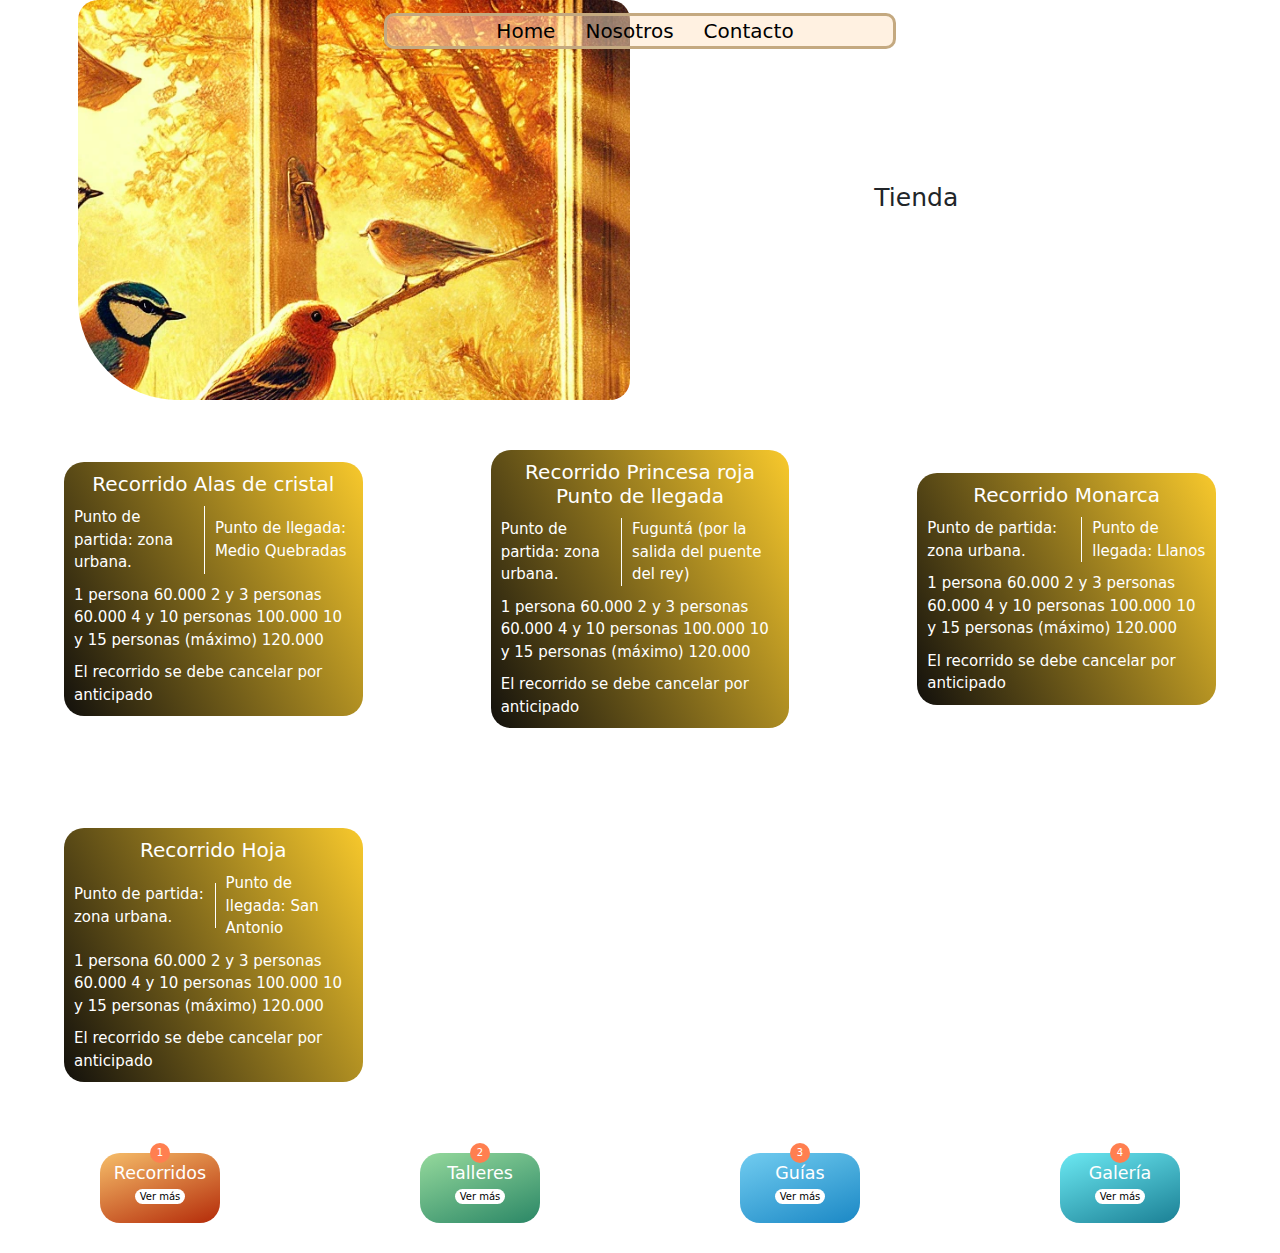
<file: pages/tienda.html>
<!DOCTYPE html>
<html lang="en">

<head>
	<meta charset="UTF-8">
	<meta name="viewport" content="width=device-width, initial-scale=1">
	<title>Tibirita</title>
	<link href="https://cdn.jsdelivr.net/npm/bootstrap@5.3.0/dist/css/bootstrap.min.css" rel="stylesheet">
	<link rel="stylesheet" href="https://cdn.jsdelivr.net/npm/bootstrap-icons@1.11.3/font/bootstrap-icons.min.css">
	<link rel="stylesheet" href="../styles.css">
	<link rel="preconnect" href="https://fonts.googleapis.com">
	<link rel="preconnect" href="https://fonts.gstatic.com" crossorigin>
	<link href="https://fonts.googleapis.com/css2?family=Tourney:ital,wght@0,100..900;1,100..900&display=swap"
		rel="stylesheet">
</head>

<body>
	<section class="section1 section-animada d-flex w-100 justify-content-center align-items-center flex-column"
		style="position: relative;">
		<div class="d-flex w-100 justify-content-center align-items-center contenedor-recorridos container">
			<nav class="d-flex justify-content-center ps-3 pe-3">
				<ul class="d-flex list-unstyled m-0 p-0" style="gap: 20px;">
					<li style="color: black;"><a href="/" style="text-decoration: none; color: black;">Home</a></li>
					<li style="color: black;">
						<button type="button" class="" style="border: none; background-color: transparent;" data-bs-toggle="modal"
							data-bs-target="#myModal1">
							Nosotros
						</button>
					</li>
					<li style="color: black;">
						<button type="button" class="" style="border: none; background-color: transparent;" data-bs-toggle="modal"
							data-bs-target="#myModal2">
							Contacto
						</button>
					</li>
					<!-- <li class="d-flex align-items-center">
						<i class="bi bi-search"></i>
						<input class="buscador" type="text" placeholder="Buscar">
					</li> -->
				</ul>
			</nav>
			<!-- <img class="portada" style="margin-top: 5rem" src="../imgs/portada1.png" alt=""> -->
			 <div class="parallax parallax-tienda"></div>
			<div class="contenedor-texto" style="margin: 1rem; text-align: center;">
				<h1>Tienda</h1>
			</div>
		</div>

		<div class="modal" id="myModal1">
			<div class="modal-dialog" style="max-width: 80%; width: 80%;">
				<div class="modal-content">

					<!-- Modal Header -->
					<div class="modal-header">
						<h4 class="modal-title">Nosotros</h4>
						<button type="button" class="btn-close" data-bs-dismiss="modal"></button>
					</div>

					<!-- Modal body -->
					<div class="modal-body">
						Lorem ipsum dolor sit amet consectetur adipisicing elit. Aperiam aliquid consectetur quisquam natus placeat
						illo vitae ad veniam accusantium exercitationem! Ex expedita quidem placeat ipsam iusto enim sint eum
						repudiandae?
					</div>

					<!-- Modal footer -->
					<div class="modal-footer">
						<button type="button" class="btn btn-danger" data-bs-dismiss="modal">Cerrar</button>
					</div>

				</div>
			</div>
		</div>

		<div class="modal" id="myModal2">
			<div class="modal-dialog" style="max-width: 80%; width: 80%;">
				<div class="modal-content">

					<!-- Modal Header -->
					<div class="modal-header">
						<h4 class="modal-title">Contacto</h4>
						<button type="button" class="btn-close" data-bs-dismiss="modal"></button>
					</div>

					<!-- Modal body -->
					<div class="modal-body">
						<div>
							<h3>Teléfono</h3>
							<p>+57 3142075907</p>
						</div>
						<hr>
						<div>
							<h3>Correo</h3>
							<p>thhomasgt99@gmail.com</p>
						</div>
					</div>

					<!-- Modal footer -->
					<div class="modal-footer">
						<button type="button" class="btn btn-danger" data-bs-dismiss="modal">Cerrar</button>
					</div>

				</div>
			</div>
		</div>

		 <div class="d-grid card-white" style=" ">
			<div class="card-recorridos">
				<h2>Recorrido Alas de cristal</h2>
				<div>
					<p>Punto de partida: zona urbana.</p>
					<p>Punto de llegada: Medio Quebradas</p>
				</div>
				<p> 1 persona 60.000 2 y 3 personas 60.000 4 y 10 personas 100.000 10 y 15 personas (máximo) 120.000
				</p>
				<span>El recorrido se debe cancelar por anticipado</span>
			</div>

			<div class="card-recorridos">
				<h2>Recorrido Princesa roja Punto de llegada</h2>
				<div>
					<p>Punto de partida: zona urbana.</p>
					<p>Fuguntá (por la salida del puente del rey)</p>
				</div>
				<p> 1 persona 60.000 2 y 3 personas 60.000 4 y 10 personas 100.000 10 y 15 personas (máximo) 120.000
				</p>
				<span>El recorrido se debe cancelar por anticipado</span>
			</div>

			<div class="card-recorridos">
				<h2>Recorrido Monarca</h2>
				<div>
					<p>Punto de partida: zona urbana.</p>
					<p>Punto de llegada: Llanos</p>
				</div>
				<p> 1 persona 60.000 2 y 3 personas 60.000 4 y 10 personas 100.000 10 y 15 personas (máximo) 120.000
				</p>
				<span>El recorrido se debe cancelar por anticipado</span>
			</div>

			<div class="card-recorridos">
				<h2>Recorrido Hoja</h2>
				<div>
					<p>Punto de partida: zona urbana.</p>
					<p>Punto de llegada: San Antonio</p>
				</div>
				<p> 1 persona 60.000 2 y 3 personas 60.000 4 y 10 personas 100.000 10 y 15 personas (máximo) 120.000
				</p>
				<span>El recorrido se debe cancelar por anticipado</span>
			</div>
		</div>
		<hr>
		<div class="d-flex justify-content-around w-100 mb-5" >
			<div class="card card-1" style="padding-top: 2rem;height: 7rem;">
        <div class="card-num">1</div>
        <h3>Recorridos</h3>
        <button class="btn-card recorridos">Ver más</button>
      </div>

			<div class="card card-2" style="padding-top: 2rem;height: 7rem;">
				<div class="card-num">2</div>
				<h3>Talleres</h3>
				<button class="btn-card talleres">Ver más</button>
			</div>

			<div class="card card-3" style="padding-top: 2rem;height: 7rem;">
				<div class="card-num">3</div>
				<h3>Guías</h3>
				<button class="btn-card guias">Ver más</button>
			</div>

			<div class="card card-4" style="padding-top: 2rem;height: 7rem;">
				<div class="card-num">4</div>
				<h3>Galería</h3>
				<button class="btn-card galeria">Ver más</button>
			</div>

			<!-- <div class="card card-5" style="padding-top: 2rem;height: 7rem;">
				<div class="card-num">5</div>
				<h3>Tienda</h3>
				<button class="btn-card tienda">Ver más</button>
			</div> -->
		</div>
	</section>

	<section class="section2 d-none">
		<h1>holis</h1>
	</section>

	<script src="https://cdn.jsdelivr.net/npm/bootstrap@5.3.0/dist/js/bootstrap.bundle.min.js"></script>
	<script>
		document.addEventListener("DOMContentLoaded", function () {
    const contentMap = {
        "recorridos": "<iframe src='./recorridos.html' width='100%' height='1000px' scrolling='si'></iframe>",
        "talleres": "<iframe src='./talleres.html' width='100%' height='725px' scrolling='si'></iframe>",
        "guias": "<iframe src='./guias.html' width='100%' height='725px' scrolling='si'></iframe>",
        "galeria": "<iframe src='./galeria.html' width='100%' height='725px' scrolling='si'></iframe>",
        "tienda": "<iframe src='./tienda.html' width='100%' height='725px' scrolling='si'></iframe>",
        "default": "Pagina no encontrada"
    };

    function switchSection(contentKey) {
        const section1 = document.querySelector(".section1");
        const section2 = document.querySelector(".section2");

        if (section1) {
            section1.classList.add("salida");
            setTimeout(() => section1.classList.add("d-none"), 700);
        }
        
        if (section2) {
            section2.classList.remove("d-none");
            setTimeout(() => section2.classList.add("d-flex", "section-animada"), 700)
            section2.innerHTML = contentMap[contentKey] || contentMap["default"];
        }
    }

    document.querySelectorAll(".btn-card").forEach(button => {
        button.addEventListener("click", function () {
            const secondClass = button.classList[1];
            if (secondClass) {
                switchSection(secondClass);
            }
        });
    });

    function loadDynamicContent() {
        const params = new URLSearchParams(window.location.search);
        const page = params.get("page");
        if (page) {
            switchSection(page);
        }
    }

    loadDynamicContent();
});
	</script>
</body>

</html>
</file>
<file: styles.css>
@import url("https://cdn.jsdelivr.net/npm/bootstrap-icons@1.11.3/font/bootstrap-icons.min.css");

* {
	margin: 0%;
	padding: 0%;
	box-sizing: border-box;
}

html {
	font-size: 62.5%;
	width: 100%;
	height: 100vh;
}

body {
	width: 100vw;
	max-width: 100%;
	background-color: transparent;
	font-size: 1.5rem;
}

iframe {
	width: 100%;
	height: 100vh;
}

.title {
	width: 100%;
	grid-column: 1 / 13;
	grid-row: 4 / 6;
	color: #ffffff;
	z-index: 2;
	font-size: 2rem;
	font-family: "Roboto", serif;
	font-weight: bold;


}

.contenedor2 {
	top: 35vh;
	display: grid;
	gap: 5rem;
	grid-template-columns: 1fr 1fr 1fr 1fr;
	margin: 0 auto;
	background-color: transparent;
}

.card {
	width: 5rem;
	top: 100;
	font-size: 1rem;
	/* margin-left: 5rem; */
}

.card p {
	text-align: justify;
	padding: 0 1rem;
}

.card-1,
.card-2,
.card-3,
.card-4,
.card-5 {
	background-image: linear-gradient(160deg, #f6be6a 0%, #b42b09 100%);
	border: none;
	height: 22rem;
	width: 12rem;
	color: #ffffff;
	border-radius: 20px;
	display: flex;
	flex-direction: column;
	justify-content: center;
	align-items: center;
}

.contenedor-recorridos .card-1,
.contenedor-recorridos .card-2,
.contenedor-recorridos .card-3,
.contenedor-recorridos .card-4,
.contenedor-recorridos .card-5 {
	width: 7rem;
}

.card-2 {
	background-image: linear-gradient(160deg, #95d99c 0%, #2b8766 100%);
}

.card-3 {
	background-image: linear-gradient(160deg, #71ccf0 0%, #1b88c5 100%);
}

.card-4 {
	background-image: linear-gradient(160deg, #6be8f2 0%, #1b8095 100%);
}

.card-5 {
	background-image: linear-gradient(160deg, #f8d25b 0%, #a93a00 100%);
}

.card-img {
	width: 5rem;
}

.btn-card {
	border: none;
	color: black;
	background-color: #ffffff;
	border-radius: 20px;
	width: 50px;
}

.card-num {
	border-radius: 50%;
	width: 2rem;
	height: 2rem;
	background-color: coral;
	color: #ffffff;
	text-align: center;
	margin-top: -5rem;
	display: flex;
	justify-content: center;
	align-items: center;
}

nav {
	font-size: 1rem;
	top: 2%;
	width: 25rem;
	background-color: rgba(255, 228, 196, 0.5);
	border: 3px solid rgb(196, 169, 128);
}

nav {
	position: absolute;
	z-index: 99;
	/* background-color: bisque; */
	border-radius: 10px;
	transition: background-color 0.3s ease-in-out, box-shadow 0.3s ease-in-out;
}

nav li {
	margin-left: 1rem;
}

nav:hover {
	background-color: rgb(235, 214, 184);
	/* Color más claro */
	box-shadow: 0px 4px 10px rgba(0, 0, 0, 0.2);
}

.buscador {
	border-radius: 10px;
	border: solid 1px gray;
	background-color: transparent;
	height: 80%;
	width: 65px;
	/* Ancho inicial */
	transition: width 0.4s ease-in-out, background-color 0.3s ease-in-out;
}

.buscador:hover,
.buscador:focus {
	width: 65px;
	/* Se expande al hacer hover o focus */
	background-color: white;
	outline: none;
	padding-left: 5px;
}

@keyframes slideFromTop {
	from {
		opacity: 0;
		transition-delay: 10s;
		/* Retraso de 1 segundo */
		transform: translateY(-1000px);
	}

	to {
		opacity: 1;
		transform: translateY(0);
	}
}

.section-animada {
	animation: slideFromTop 0.8s ease-out;
}

@keyframes slideSalida {
	from {
		transform: translateY(0);
		opacity: 1;
	}

	to {
		opacity: 0;
		transform: translateY(-1000px);
	}
}

.salida {
	animation: slideSalida 0.8s ease-out;
}

.portada {
	width: 87%;
}

.contenedor-recorridos img {
	border-radius: 20px;
}

.card-recorridos {
	display: flex;
	flex-direction: column;
	justify-content: center;
	align-items: center;
	width: 70%;
	padding: 1rem;
	margin-bottom: 5rem;
	margin-top: 5rem;
	border-radius: 20px;
	background: #e0e0e0;
	color: #ffffff;
	background-color: #ffa900;
background-image: linear-gradient(62deg, #12100c 0%, #f8c92c 100%);

}

.card-recorridos h2 {
	text-align: center;
	margin-bottom: 1rem;
}

.card-recorridos div {
	display: flex;
	flex-direction: row;
	justify-content: center;
	align-items: center;
	/* border-bottom: 1px solid #ffffff; */
}

.card-recorridos div p:nth-child(1) {
	border-right: 1px solid #ffffff;
	padding-right: 1rem;
}

.card-recorridos div p:nth-child(2) {
	padding-left: 1rem;
}

.card-white {
	place-items: center;
}

.container-guias {
	width: 50%;
}

.container-guias a {
	border-radius: 10px;
}

.card-container {
	width: 200px;
	height: 300px;
	perspective: 1000px;
	/* Da el efecto 3D */
}

.card-galeria {
	width: 100%;
	height: 100%;
	position: relative;
	transform-style: preserve-3d;
	transition: transform 0.6s;
}

.card-container:hover .card-galeria {
	transform: rotateY(180deg);
}

.card-face {
	width: 100%;
	height: 100%;
	position: absolute;
	backface-visibility: hidden;
	display: flex;
	justify-content: center;
	align-items: center;
	font-size: 20px;
	font-weight: bold;
	color: white;
	border-radius: 10px;
}

.front {
	background: #3498db;
}

.back {
	background: #e74c3c;
	transform: rotateY(180deg);
}

.card-recorridos {
	grid-template-columns: 1fr;
}

.card-face-aves {
	background-image: url('./imgs/aves.png');
	background-size: cover;
	/* La imagen cubre completamente el div */
	background-position: center;
	/* Centra la imagen */
	background-repeat: no-repeat;
}

.card-face-mariposas {
	background-image: url('./imgs/maris.png');
	background-size: cover;
	/* La imagen cubre completamente el div */
	background-position: center;
	/* Centra la imagen */
	background-repeat: no-repeat;
}

.parallax {
	background-attachment: fixed;
	width: 50%;
	height: 400px;
	border-radius: 20px 20px 20px 100px;
	background-size: cover;
	background-position: center;
	padding-left: 1rem;
	background-repeat: no-repeat;
}

.parallax-galeria {
	background-image: url('./imgs/portada1.png');
}

.parallax-guias {
	background-image: url('./imgs/portada2.png');
}

.parallax-recorridos {
	background-image: url('./imgs/portada3.png');
}

.parallax-talleres {
	background-image: url('./imgs/portada4.png');
}

.parallax-tienda {
	background-image: url('./imgs/portada5..png');
}

.boton-galeria {
	color: #ffffff;
	background-color: #ffa900;
	border-radius: 20px;
	text-decoration: underline;
	width: 90%;
}
.modal {}
.modal-animal {
	grid-template-columns: 1fr 1fr 1fr;
	place-items: center;
}
.modal-animal img {
	width: 70%;
	margin: 0 auto;
}
.modal-animal div {
	display: flex;
	flex-direction: column;
	text-align: center;
}
@media (min-width: 320px) {
	.contenedor2 {
		grid-template-columns: 1fr;
		top: 20vh;
	}

	.card-white {
		grid-template-columns: 1fr;
		place-items: center;
	}

	.title {
		font-size: 1.5rem;
		right: 6rem;
	}

	.contenedor-recorridos {
		/* display: flex; */
		flex-direction: column;
	}

	nav {
		width: 95%;
		/* font-size: 1.2rem; */
		top: 1%;
	}
	.modal {
		margin: 3rem
	}
	.modal-animal {
		grid-template-columns: 1fr;
	}

}

@media (min-width: 400px) {
	.contenedor2 {
		grid-template-columns: 1fr 1fr;
		top: 30vh;
	}

	.card-white {
		grid-template-columns: 1fr 1fr;

	}

	.title {
		font-size: 2rem;
	}

	.contenedor-recorridos .card-1,
	.contenedor-recorridos .card-2,
	.contenedor-recorridos .card-3,
	.contenedor-recorridos .card-4,
	.contenedor-recorridos .card-5 {
		width: 10rem;
	}

	nav {
		width: 70%;
	}

	.card-recorridos {
		grid-template-columns: 1fr 1fr;
	}
	.modal {
		margin: 4rem
	}
}

@media (min-width: 576px) {
	.modal {
		margin: 0rem
	}
	.title {
		font-size: rem;
		right: 1rem;
	}
}

@media (min-width: 750px) {
	.contenedor2 {
		grid-template-columns: 1fr 1fr 1fr;
		top: 40vh;
	}

	.card-white {
		grid-template-columns: 1fr 1fr 1fr;

	}

	.title {
		font-size: 4rem;
		right: 12rem;
	}

	nav {
		font-size: 2rem;
		width: 55rem;
	}

	.contenedor-recorridos {
		display: flex;
		flex-direction: row;
	}

	.contenedor-recorridos img,
	.contenedor-recorridos .contenedor-texto {
		width: 50%;
		margin-top: 20%;

	}

	nav {
		width: 60%;
	}
}

@media (min-width: 800px) {
	.contenedor2 {
		grid-template-columns: 1fr 1fr 1fr 1fr;
		top: 50vh;
	}

	.title {
		font-size: 5rem;
	}

	.buscador:hover,
	.buscador:focus {
		width: 150px;
		/* Se expande al hacer hover o focus */
		background-color: white;
		outline: none;
		padding-left: 5px;
	}

	nav {
		width: 65%;
	}
	.contenedor-texto {
		margin-top: 10%;
	}
	.modal-animal {
		grid-template-columns: 1fr 1fr;
	}
}

@media (min-width: 1000px) {
	.contenedor2 {
		grid-template-columns: 1fr 1fr 1fr 1fr 1fr;
		top: 70vh;
		max-width: 1200px;
	}

	nav {
		width: 40%;
	}
	.modal-animal {
		grid-template-columns: 1fr 1fr 1fr;
	}

	.title {
		font-size: 4rem;
		right: 15rem;
	}
}
</file>
